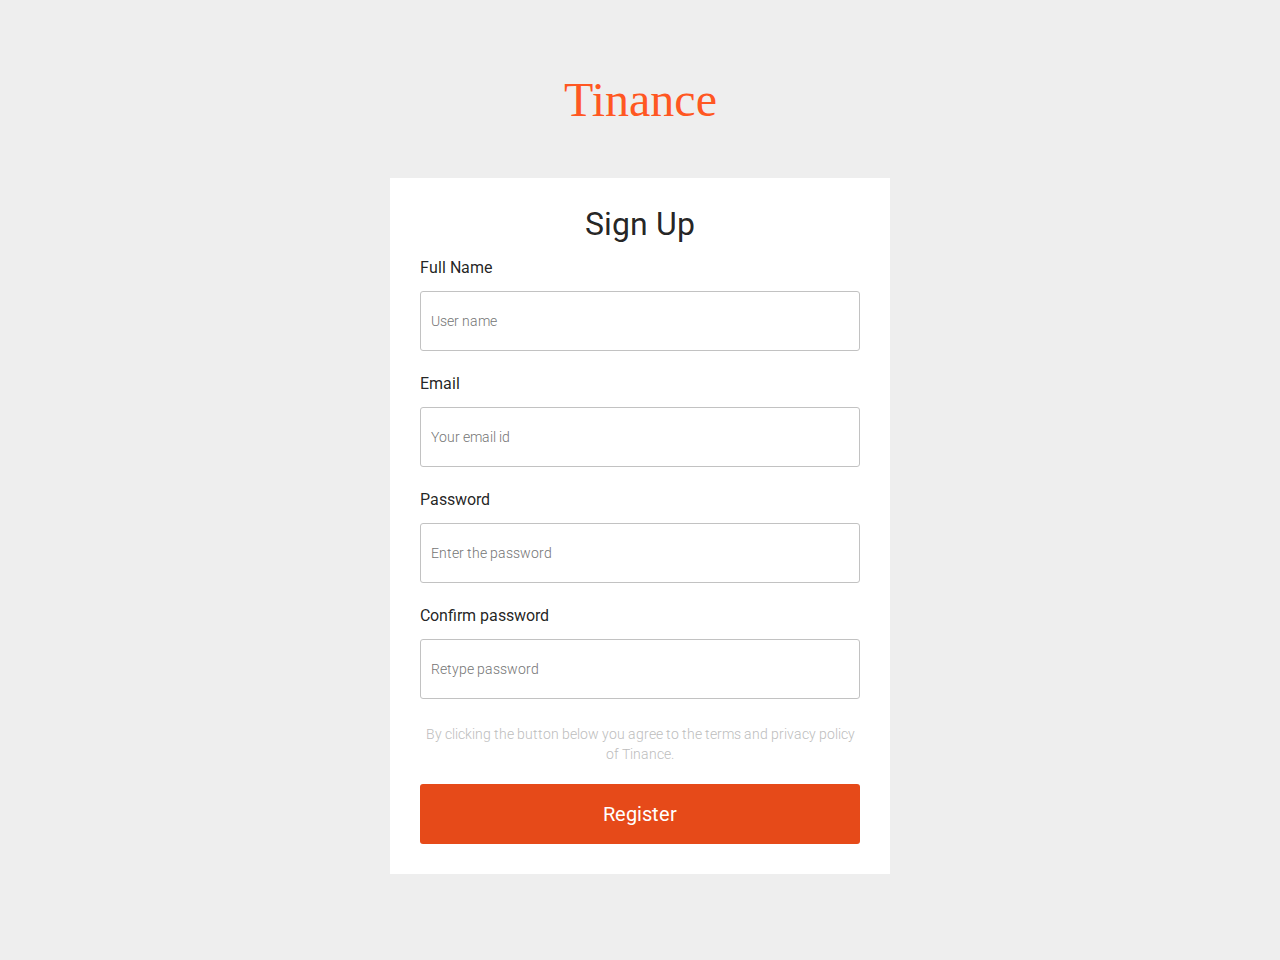
<file: html/signup.html>
<!DOCTYPE html>
<!--[if lt IE 7]>      <html class="no-js lt-ie9 lt-ie8 lt-ie7"> <![endif]-->
<!--[if IE 7]>         <html class="no-js lt-ie9 lt-ie8"> <![endif]-->
<!--[if IE 8]>         <html class="no-js lt-ie9"> <![endif]-->
<!--[if gt IE 8]><!--> <html class="no-js"> <!--<![endif]-->
<head>
    <meta charset="utf-8">
    <meta http-equiv="X-UA-Compatible" content="IE=edge">
    <title>Signup - Tinance</title>
    <meta name="description" content="">
    <meta name="viewport" content="width=device-width, initial-scale=1">

    <link rel="Shortcut Icon" href="favicon.ico" type="image/x-icon">
    <link href='http://fonts.googleapis.com/css?family=Roboto:400,300,500' rel='stylesheet' type='text/css'>
    <link rel="stylesheet" type="text/css" href="../css/reset.css">
    <link rel="stylesheet" type="text/css" href="../css/signup.css">
</head>

<body>
    <div class="container">
        <div class="header">
            <h1>
            	<img src="../images/logo.svg" alt="">
            </h1>
        </div>
        <div class="sign-up">
            <h3>Sign Up</h3>
            <form method="post" action="">

                <ul class="user-info">
                    <label>Full Name</label>
                    <li>
                        <input type="text" id="name" name="name" placeholder="User name" class="medium" required>
                    </li>
                    <label> Email</label>
                    <li>
                        <input type="email" name="email" id="email" placeholder="Your email id" class="medium" required>
                    </li>
                    <label>Password</label>
                    <li>
                        <input type="password" name="pwd" id="pwd" placeholder="Enter the password" class="medium" required>
                    </li>
                    <label>Confirm password</label>
                    <li>
                        <input type="password" name="cnfrmPwd" id="cnfrmPwd" placeholder="Retype password" class="medium" required>
                    </li>
                    <li>
	                    <p class="terms">By clicking the button below you agree to the terms and privacy policy of Tinance.</p>
                    </li>
                    <li>
                    	<button type="submit" class="btn-register">Register</button>
                    </li>
                </ul>
            </form>
        </div>
    </div>
</body>

</html>
</file>
<file: css/signup.css>
*, body {
	box-sizing: border-box;
	font-family: 'Roboto', sans-serif;
}
.container {
    background-color: #eeeeee;
    min-height: 60em;
}
.header {
	margin-bottom: 50px;
}
.sign-up {
    background-color: #FFFFFF;
    width: 500px;
    height: auto;
    margin: 0 auto;
    padding: 30px;
}
h3 {
    text-align: center;
    font-size: 32px;
    margin-bottom: 20px;
    color: rgba(0, 0, 0, 0.87);
}
.user-info li {
    list-style: none;
    font-family: 'Roboto', sans-serif;
    font-size: 16px;
}
.user-info .terms {
    text-align: center;
    color: #BDBDBD;
    font-size: 14px;
    font-weight: 300;
    line-height: 20px;
    margin-bottom: 20px;
}
h1 {
    color: #DF3A01;
    text-align: center;
    padding-top: 1em;
    font-size: 4em;
    font-family: 'Roboto', sans-serif;
}
.user-info label {
	color: rgba(0, 0, 0, 0.87);
	display: block;
    font-size: 16px;
    margin-bottom: 15px;
}
.user-info li {
    list-style: none;
    font-family: 'Roboto', sans-serif;
}
input {
	width: 100%;
    height: 60px;
    border: 1px solid #c2c2c2;
    margin-bottom: 25px;
    border-radius: 3px;
    box-shadow: none;
    font-size: 14px;
    font-weight: 300;
    padding: 10px;
}
.btn-register {
    width: 100%;
    height: 60px;
    font-size: 20px;
    background-color: #e64a19;
    color: #ffffff;
    border: 0;
    border-radius: 3px;
    box-shadow: none;
}
</file>
